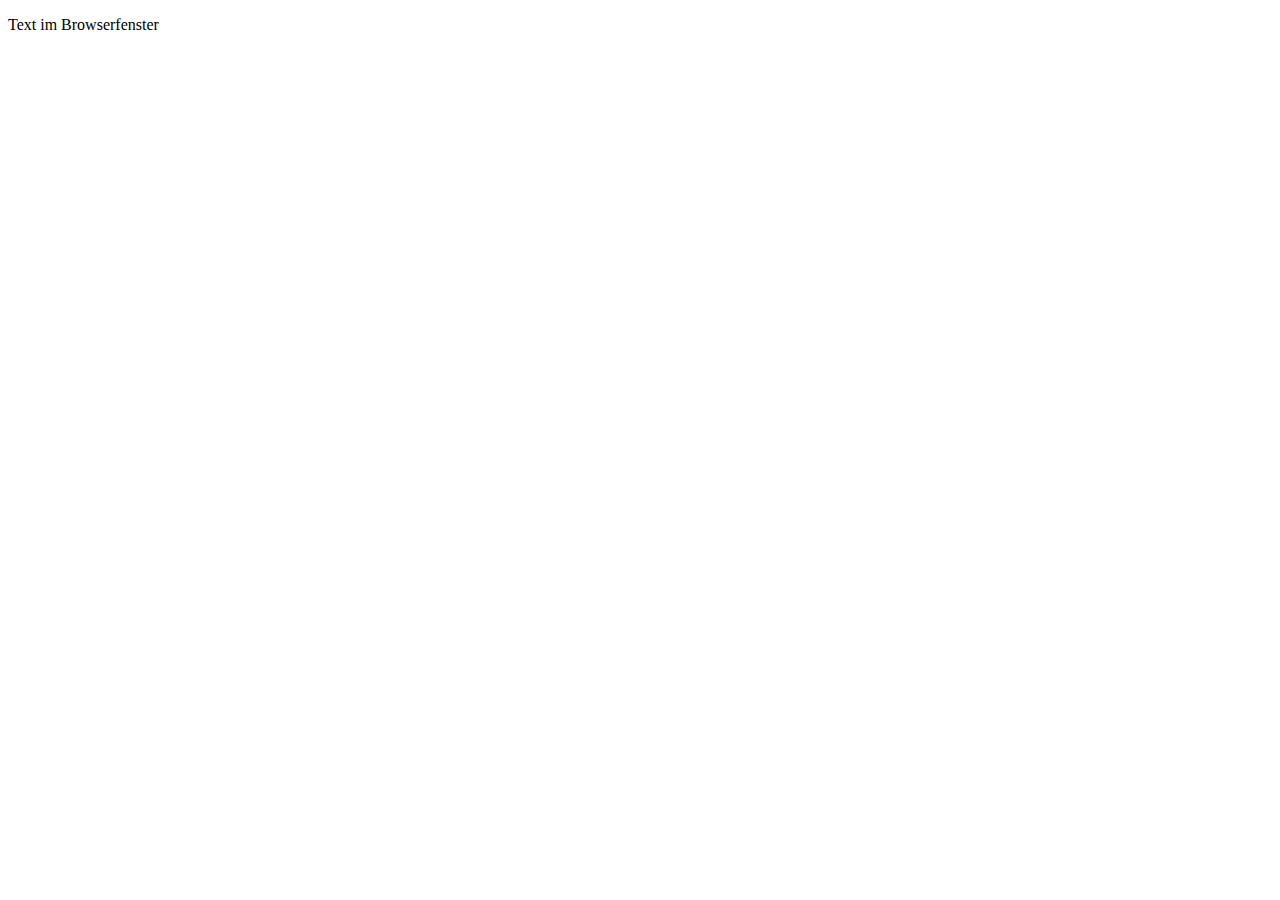
<file: index.html>
<!DOCTYPE html>
<html lang="de">
  <head>
    <meta charset="utf-8" />
    <meta name="viewport" content="width=device-width, initial-scale=1.0" />
    <title>Titel der Seite</title>
  </head>
  <body>
    <p>Text im Browserfenster</p>
  </body>
</html>
</file>
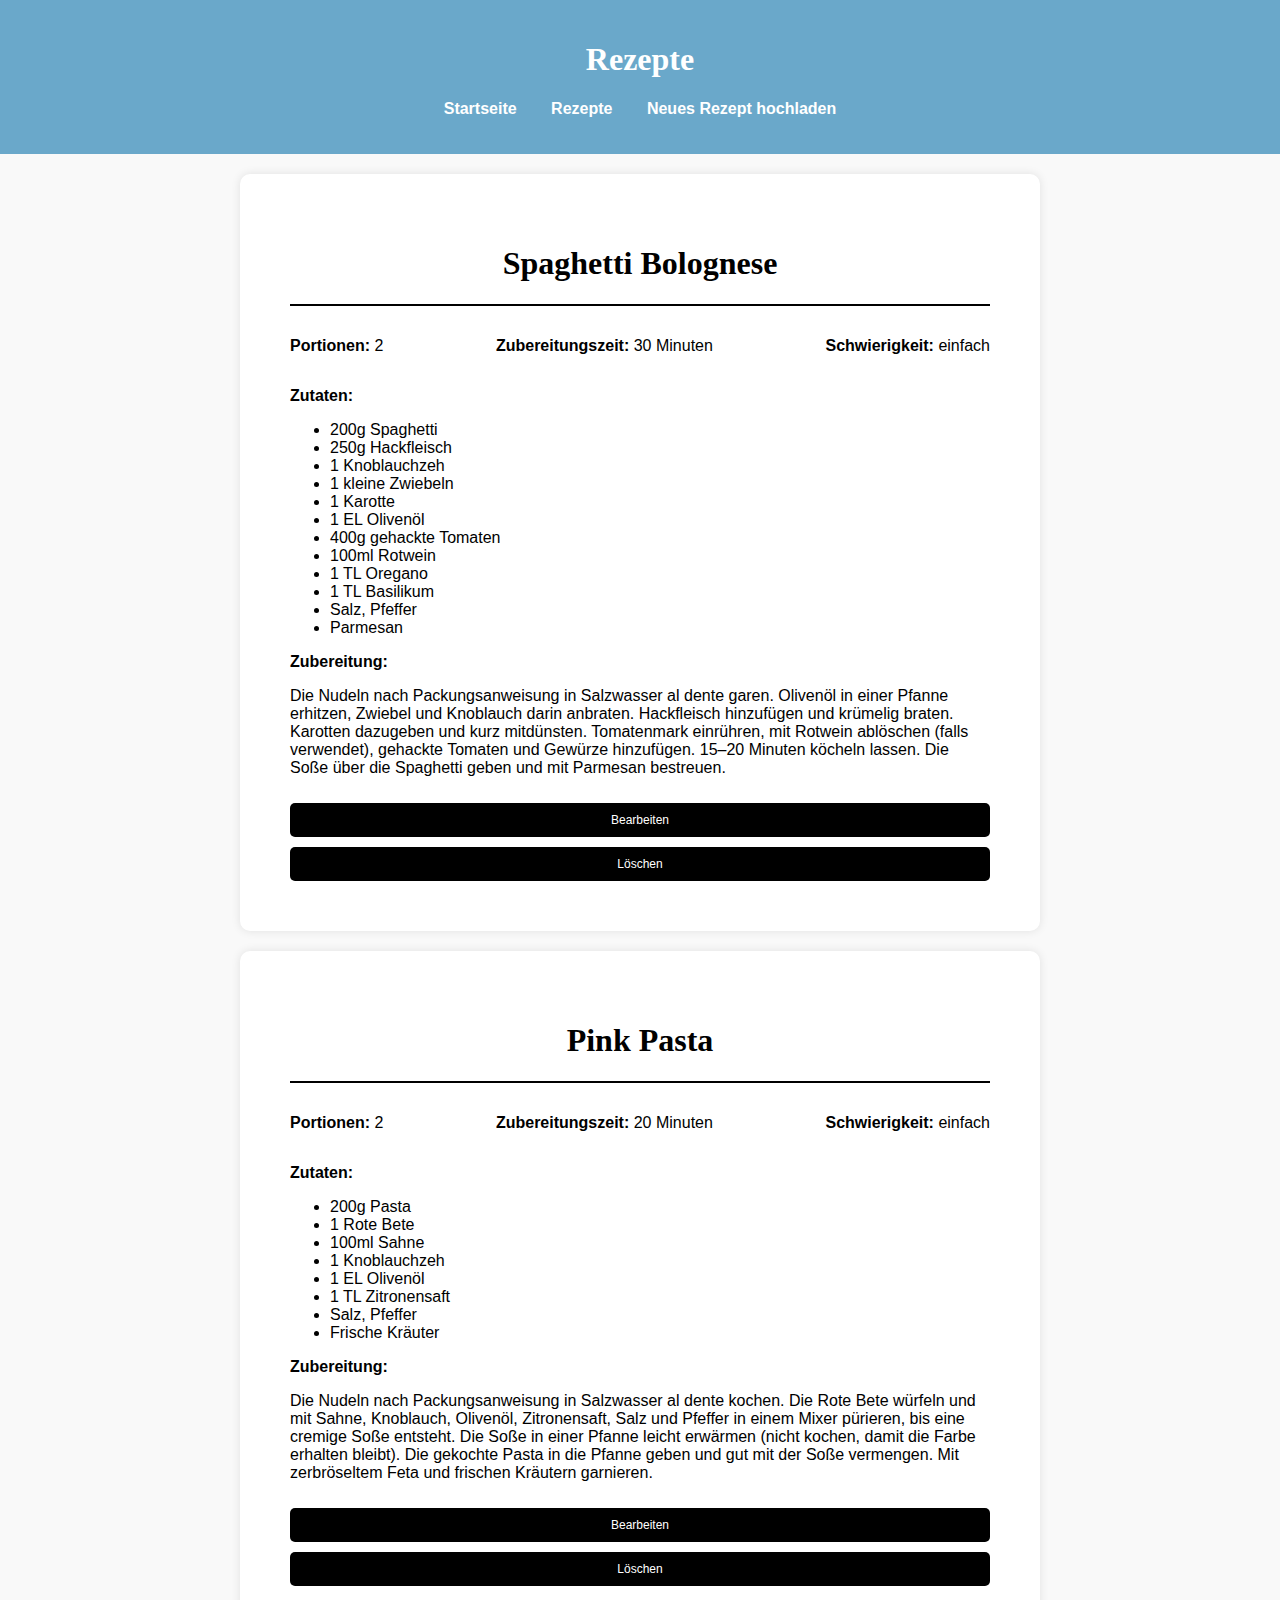
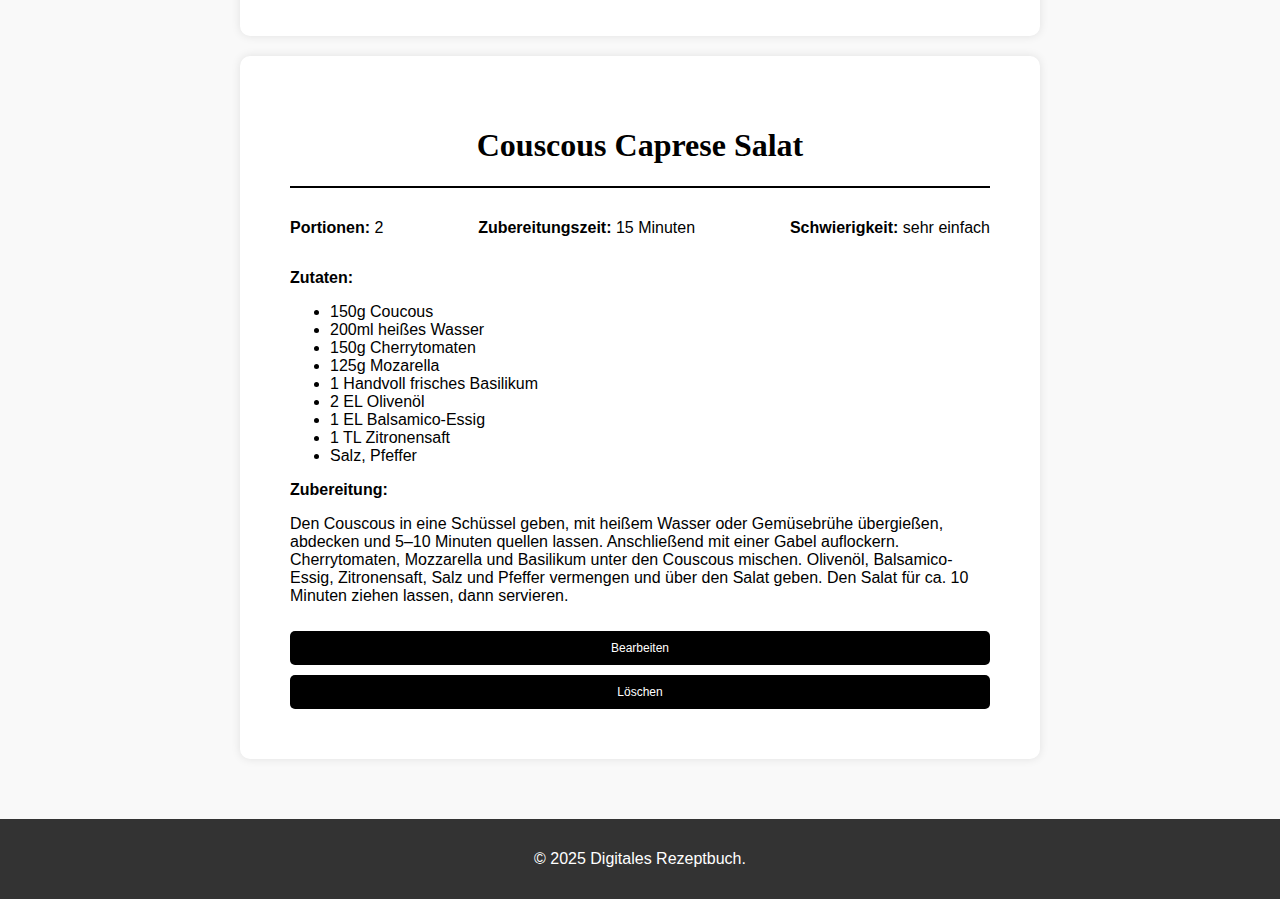
<file: Rezepte.html>
<!DOCTYPE html>
<html lang="de">
<head>
    <meta charset="UTF-8">
    <meta name="viewport" content="width=device-width, initial-scale=1.0">
    <title>Rezepte</title>
    <!-- Verweis auf die externe CSS-Dateien -->
    <link rel="stylesheet" href="Rezepte.css">
    
</head>

<body>
    <!-- Header -->
    <header>
        <h1>Rezepte</h1>
        <nav>
            <ul>
                <li><a href="./Startseite.html">Startseite</a></li>
                <li><a href="./Rezepte.html">Rezepte</a></li>
                <li><a href="./Rezeptliste.html">Neues Rezept hochladen</a></li>
            </ul>
        </nav>
    </header>

    <!-- Hauptbereich -->
    <main>
        
            <!--Rezept 1-->
            <div class="recipe-item">
                <h1>Spaghetti Bolognese</h1>
                <hr/>
                
                <div class="form-row">
                    <p><strong>Portionen:</strong> 2</p>
                    <p><strong>Zubereitungszeit:</strong> 30 Minuten</p>
                    <p><strong>Schwierigkeit:</strong> einfach</p>
                </div>
                <p><strong>Zutaten:</strong></p>
                    <ul>
                        <li>200g Spaghetti</li>
                        <li>250g Hackfleisch</li>
                        <li>1 Knoblauchzeh</li>
                        <li>1 kleine Zwiebeln</li>
                        <li>1 Karotte</li>
                        <li>1 EL Olivenöl</li>
                        <li>400g gehackte Tomaten</li>
                        <li>100ml Rotwein</li>
                        <li>1 TL Oregano</li>
                        <li>1 TL Basilikum</li>
                        <li>Salz, Pfeffer</li>
                        <li>Parmesan</li>
                    </ul>
                <p><strong>Zubereitung:</strong> </p>
                    <p>Die Nudeln nach Packungsanweisung in Salzwasser al dente garen.
                        Olivenöl in einer Pfanne erhitzen, Zwiebel und Knoblauch darin anbraten.
                        Hackfleisch hinzufügen und krümelig braten. Karotten dazugeben und kurz mitdünsten.
                        Tomatenmark einrühren, mit Rotwein ablöschen (falls verwendet), gehackte Tomaten und Gewürze hinzufügen. 15–20 Minuten köcheln lassen.
                        Die Soße über die Spaghetti geben und mit Parmesan bestreuen.</p>
                <button>Bearbeiten</button>
                <button>Löschen</button>
            </div>
            <!--Rezept 2-->
            <div class="recipe-item">
                <h1>Pink Pasta</h1>
                <hr/>
                <div class="form-row">
                    <p><strong>Portionen:</strong> 2</p>
                    <p><strong>Zubereitungszeit:</strong> 20 Minuten</p>
                    <p><strong>Schwierigkeit:</strong> einfach</p>
                </div>
                <p><strong>Zutaten:</strong></p>
                <ul>
                    <li>200g Pasta</li>
                    <li>1 Rote Bete</li>
                    <li>100ml Sahne</li>
                    <li>1 Knoblauchzeh</li>
                    <li>1 EL Olivenöl</li>
                    <li>1 TL Zitronensaft</li>
                    <li>Salz, Pfeffer</li>
                    <li>Frische Kräuter</li>
                </ul> 
                <p><strong>Zubereitung:</strong> </p>
                    <p> Die Nudeln nach Packungsanweisung in Salzwasser al dente kochen.
                        Die Rote Bete würfeln und mit Sahne, Knoblauch, Olivenöl, Zitronensaft, Salz und Pfeffer in einem Mixer pürieren, bis eine cremige Soße entsteht.
                        Die Soße in einer Pfanne leicht erwärmen (nicht kochen, damit die Farbe erhalten bleibt).
                        Die gekochte Pasta in die Pfanne geben und gut mit der Soße vermengen.
                        Mit zerbröseltem Feta und frischen Kräutern garnieren.</p>
                <button>Bearbeiten</button>
                <button>Löschen</button>
            </div>
            <!--Rezept 3-->
            <div class="recipe-item">
                <h1>Couscous Caprese Salat</h1>
                <hr/>
                <div class="form-row">
                    <p><strong>Portionen:</strong> 2</p>
                    <p><strong>Zubereitungszeit:</strong> 15 Minuten</p>
                    <p><strong>Schwierigkeit:</strong> sehr einfach</p>
                </div>
                    <p><strong>Zutaten:</strong></p>
                            <ul>
                            <li>150g Coucous</li>
                            <li>200ml heißes Wasser</li>
                            <li>150g Cherrytomaten</li>
                            <li>125g Mozarella</li>
                            <li>1 Handvoll frisches Basilikum</li>
                            <li>2 EL Olivenöl</li>
                            <li>1 EL Balsamico-Essig</li>
                            <li>1 TL Zitronensaft</li>
                            <li>Salz, Pfeffer</li>
                            </ul>
                    
                    
                <p><strong>Zubereitung:</strong> </p>
                    <p>Den Couscous in eine Schüssel geben, mit heißem Wasser oder Gemüsebrühe übergießen, abdecken und 5–10 Minuten quellen lassen. Anschließend mit einer Gabel auflockern.
                        Cherrytomaten, Mozzarella und Basilikum unter den Couscous mischen.
                        Olivenöl, Balsamico-Essig, Zitronensaft, Salz und Pfeffer vermengen und über den Salat geben.
                        Den Salat für ca. 10 Minuten ziehen lassen, dann servieren.</p>
                <button>Bearbeiten</button>
                <button>Löschen</button>
            </div>
        
         
    </main>

    <!-- Footer -->
    <footer>
        <p>&copy; 2025 Digitales Rezeptbuch.</p>
    </footer>

</body>
</html>
</file>
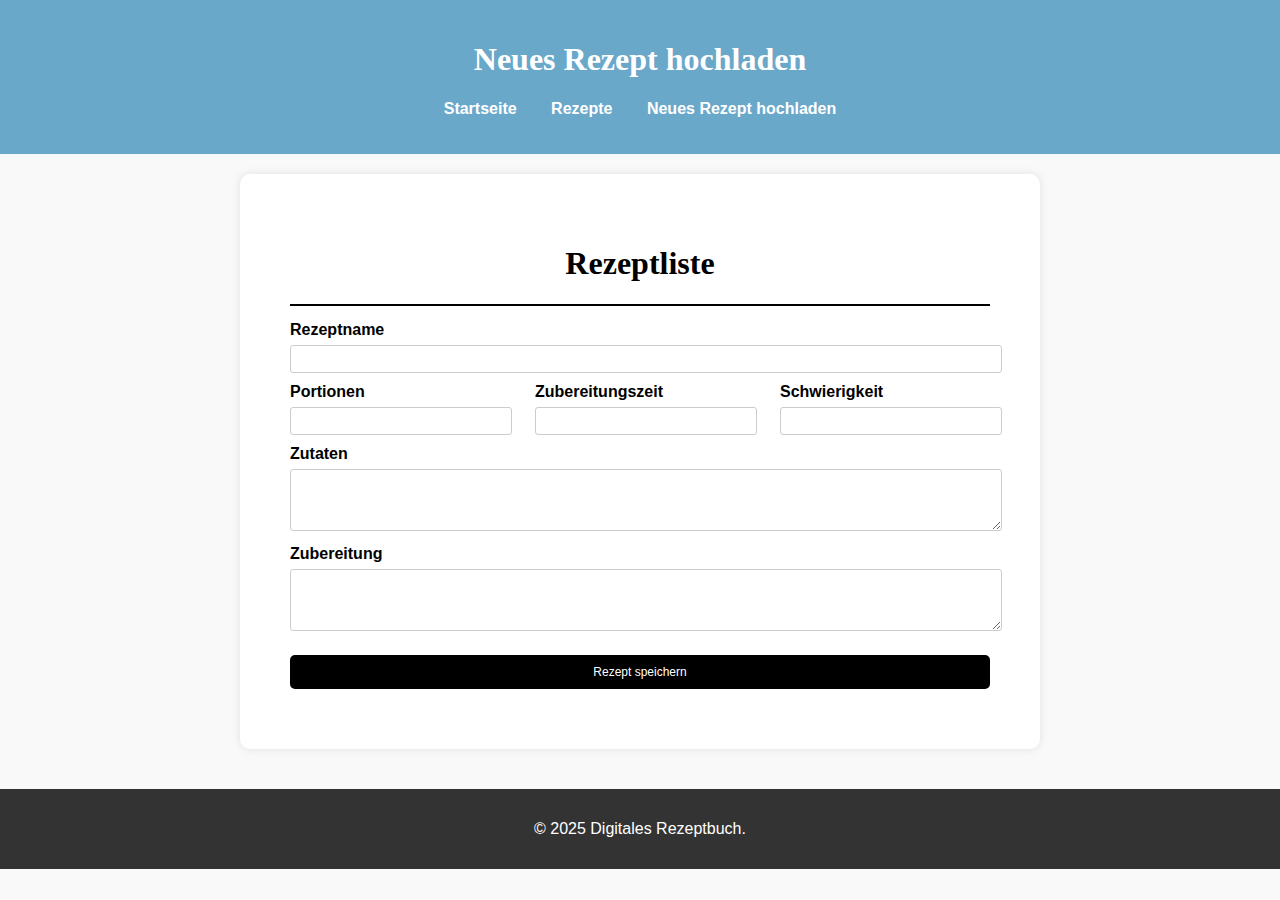
<file: Rezeptliste.html>
<!DOCTYPE html>
<html lang="de">
<head>
    <meta charset="UTF-8">
    <meta name="viewport" content="width=device-width, initial-scale=1.0">
    <title>Neues Rezept hochladen</title>
    <link rel="stylesheet" href="Rezeptliste.css">
    
</head>
<body>
    <!-- Header -->
    <header>
        <h1>Neues Rezept hochladen</h1>
        <nav>
            <ul>
                <li><a href="./Startseite.html">Startseite</a></li>
                <li><a href="./Rezepte.html">Rezepte</a></li>
                <li><a href="./Rezeptliste.html">Neues Rezept hochladen</a></li>
            </ul>
        </nav>
    </header>

    <!-- Hauptbereich -->
    <main>
        <div class="recipe-card">
            <h1>Rezeptliste</h1>
            <hr>
            <!-- Rezeptformular -->
            <div class="form-section">
                <label>Rezeptname</label>
                <input type="text">
            </div>
            <div class="form-row">
                <div class="form-section">
                    <label>Portionen</label>
                    <input type="text">
                </div>
                <div class="form-section">
                    <label>Zubereitungszeit</label>
                    <input type="text">
                </div>
                <div class="form-section">
                    <label>Schwierigkeit</label>
                    <input type="text">
                </div>
            </div>
            <div class="form-section">
                <label>Zutaten</label>
                <textarea></textarea>
            </div>
    
            <div class="form-section">
                <label>Zubereitung</label>
                <textarea></textarea>
            </div>
    
            
            
            <div class="form-section">
            <button>Rezept speichern</button>
            </div>
    </main>

    <!-- Footer -->
    <footer>
        <p>&copy; 2025 Digitales Rezeptbuch.</p>
    </footer>

</body>
</html>
</file>
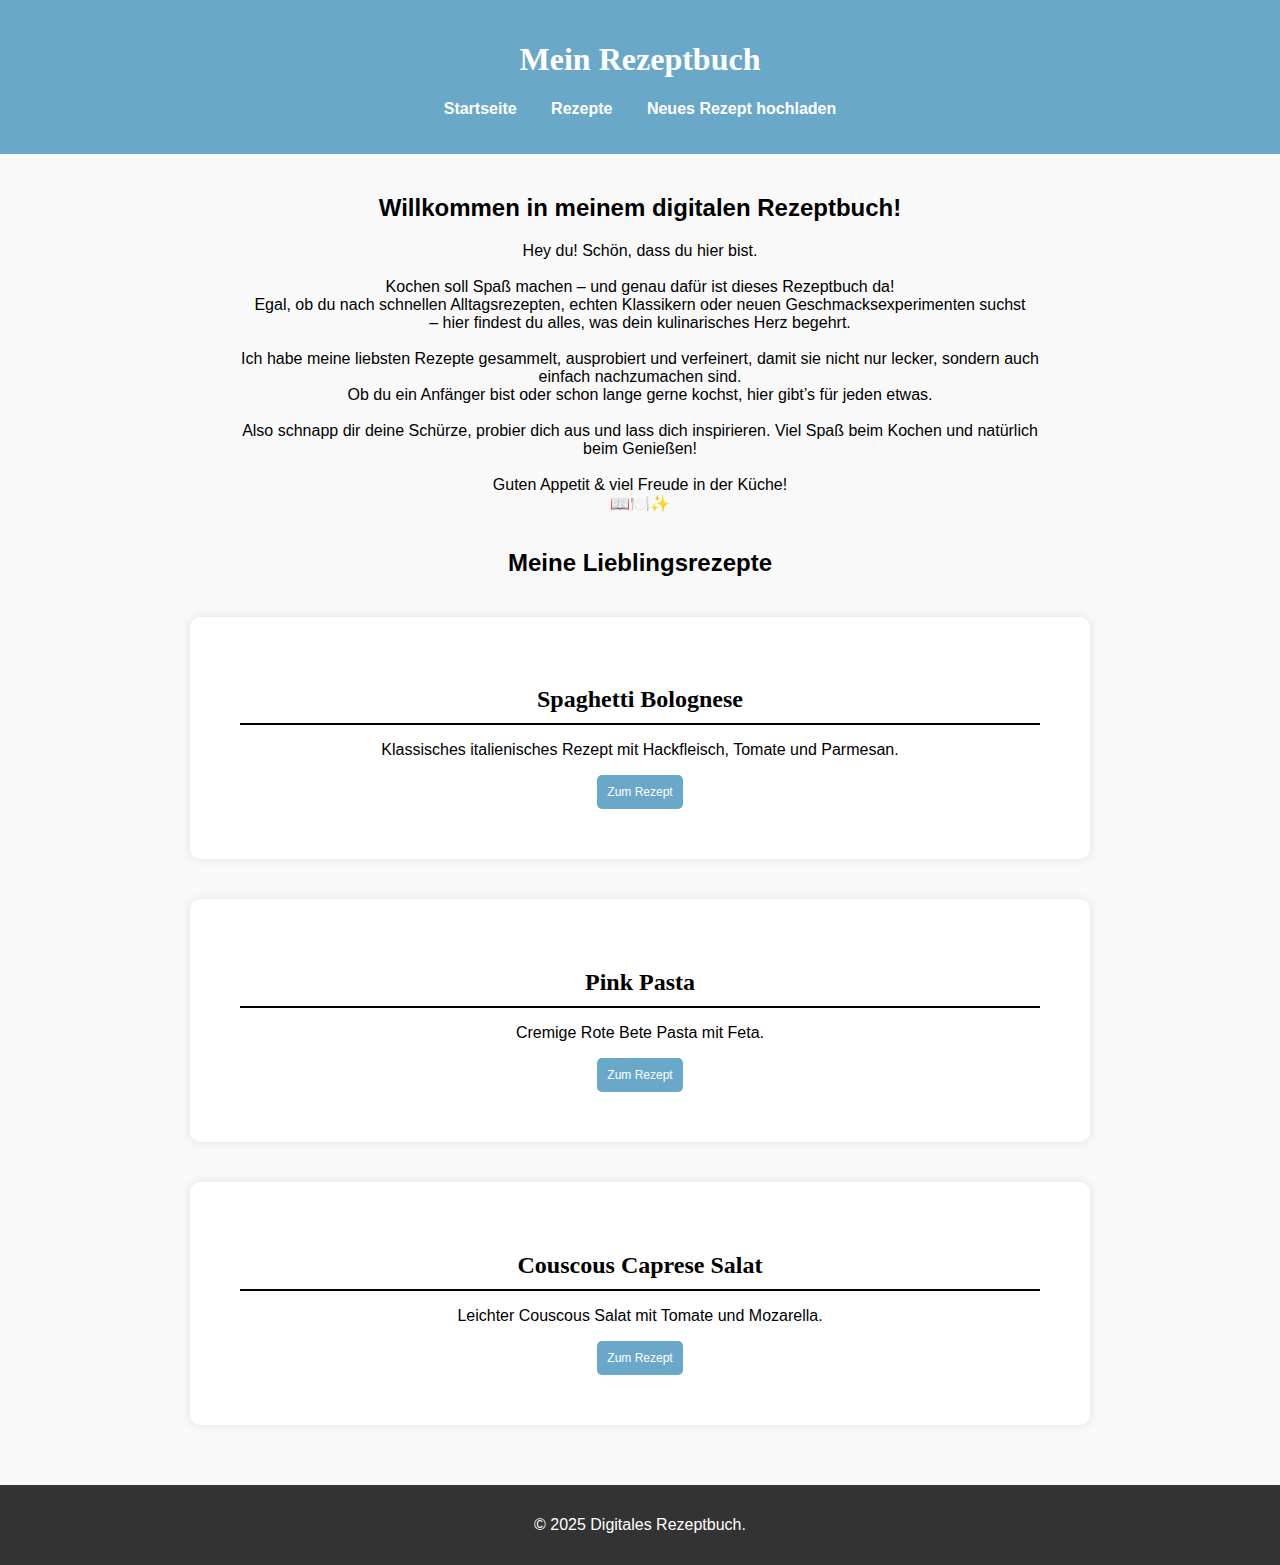
<file: Startseite.html>
<!DOCTYPE html>
<html lang="de">
<head>
    <meta charset="UTF-8">
    <meta name="viewport" content="width=device-width, initial-scale=1.0">
    <title>Mein Rezeptbuch</title>
    <!-- Verweis auf die externe CSS-Datei -->
    <link rel="stylesheet" href="Startseite.css">
   
</head>

<body>
    <!-- Header -->
    <header>
        <h1>Mein Rezeptbuch</h1>
        <!--Navigation-->
        <nav>
            <ul>
                <li><a href="./Startseite.html">Startseite</a></li>
                <li><a href="./Rezepte.html">Rezepte</a></li>
                <li><a href="./Rezeptliste.html">Neues Rezept hochladen</a></li>
            </ul>
        </nav>
    </header>

    <!-- Hauptbereich -->
    <main>
         <div class="Willkommen">
            <h2>Willkommen in meinem digitalen Rezeptbuch!</h2>
                <p>Hey du! Schön, dass du hier bist.<br />
                    <br/>
                    Kochen soll Spaß machen – und genau dafür ist dieses Rezeptbuch da! <br/>
                    Egal, ob du nach schnellen Alltagsrezepten, echten Klassikern oder neuen Geschmacksexperimenten suchst <br/>
                    – hier findest du alles, was dein kulinarisches Herz begehrt.<br />
                    <br/>
                    Ich habe meine liebsten Rezepte gesammelt, ausprobiert und verfeinert, damit sie nicht nur lecker, sondern auch einfach nachzumachen sind. <br/>
                    Ob du ein Anfänger bist oder schon lange gerne kochst, hier gibt’s für jeden etwas.<br />
                    <br/>
                    Also schnapp dir deine Schürze, probier dich aus und lass dich inspirieren. Viel Spaß beim Kochen und natürlich beim Genießen!<br />
                    <br/>
                    Guten Appetit & viel Freude in der Küche!<br />
                    📖🍽️✨</p>
        </div>
            
        <div class="recipe-container">
            <h2>Meine Lieblingsrezepte</h2>
            
            <div class="recipe-pins">
                <h2>Spaghetti Bolognese</h2>
                <hr/>
                <p>Klassisches italienisches Rezept mit Hackfleisch, Tomate und Parmesan.</p>
                <button>Zum Rezept</button>
                </div>
                <div class="recipe-pins">
                <h2>Pink Pasta</h2>
                <hr/>
                <p>Cremige Rote Bete Pasta mit Feta.</p>
                <button>Zum Rezept</button>
                </div>
                <div class="recipe-pins">
                <h2>Couscous Caprese Salat</h2>
                <hr/>
                <p>Leichter Couscous Salat mit Tomate und Mozarella.</p>
                <button>Zum Rezept</button>
            </div>
             
        </div>
    </main>

    <!-- Footer -->
    <footer>
        <p>&copy; 2025 Digitales Rezeptbuch.</p>
    </footer>

</body>
</html>
</file>
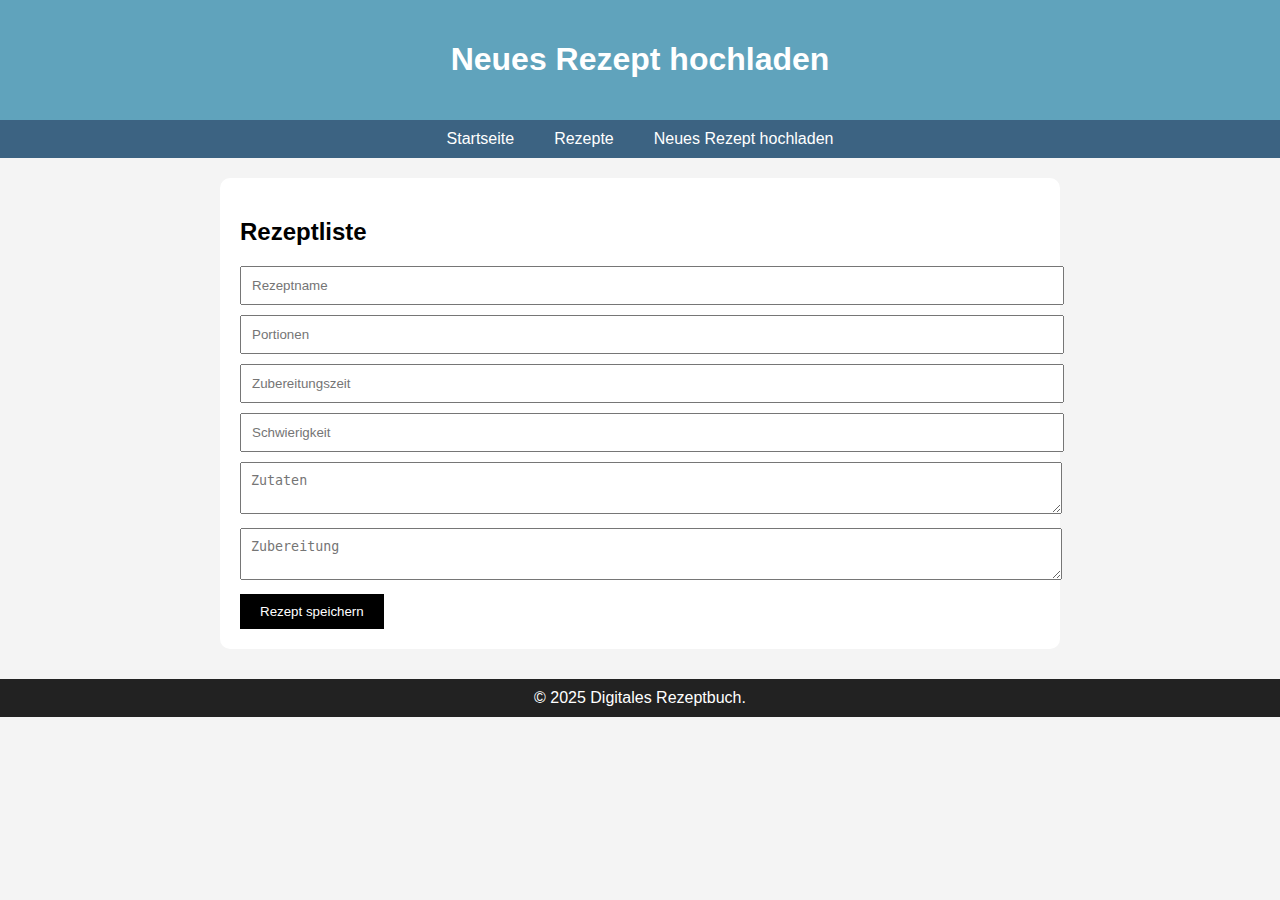
<file: Test Aufgabe/neu.html>
<!DOCTYPE html>
<html lang="de">
<head>
  <meta charset="UTF-8" />
  <title>Neues Rezept hochladen</title>
  <link rel="stylesheet" href="style.css" />
</head>
<body>
  <header>
    <h1>Neues Rezept hochladen</h1>
  </header>
  <nav>
    <a href="index.html">Startseite</a>
    <a href="rezepte.html">Rezepte</a>
    <a href="neu.html">Neues Rezept hochladen</a>
  </nav>
  <div class="container">
    <h2>Rezeptliste</h2>
    <form id="rezeptForm">
      <input type="text" placeholder="Rezeptname" id="name" required />
      <input type="text" placeholder="Portionen" id="portionen" />
      <input type="text" placeholder="Zubereitungszeit" id="zeit" />
      <input type="text" placeholder="Schwierigkeit" id="schwierigkeit" />
      <textarea placeholder="Zutaten" id="zutaten"></textarea>
      <textarea placeholder="Zubereitung" id="zubereitung"></textarea>
      <button type="submit">Rezept speichern</button>
    </form>
  </div>
  <footer>
    © 2025 Digitales Rezeptbuch.
  </footer>
  <script src="script.js"></script>
</body>
</html>
</file>
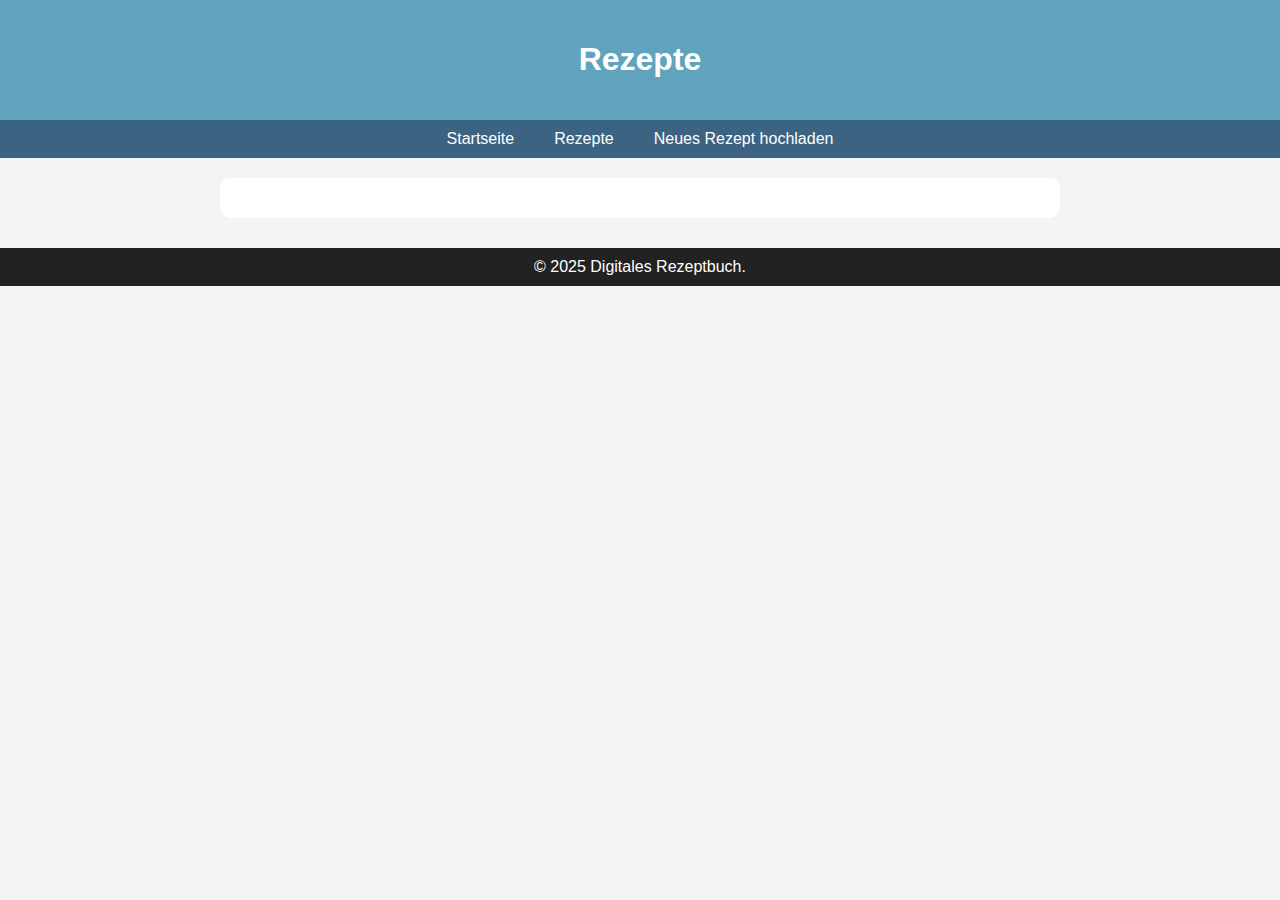
<file: Test Aufgabe/rezepte.html>
<!DOCTYPE html>
<html lang="de">
<head>
  <meta charset="UTF-8" />
  <title>Rezepte</title>
  <link rel="stylesheet" href="style.css" />
</head>
<body>
  <header>
    <h1>Rezepte</h1>
  </header>
  <nav>
    <a href="index.html">Startseite</a>
    <a href="rezepte.html">Rezepte</a>
    <a href="neu.html">Neues Rezept hochladen</a>
  </nav>
  <div class="container" id="rezeptContainer">
    <!-- Rezepte werden hier eingefügt -->
  </div>
  <footer>
    © 2025 Digitales Rezeptbuch.
  </footer>
  <script src="script.js"></script>
</body>
</html>
</file>
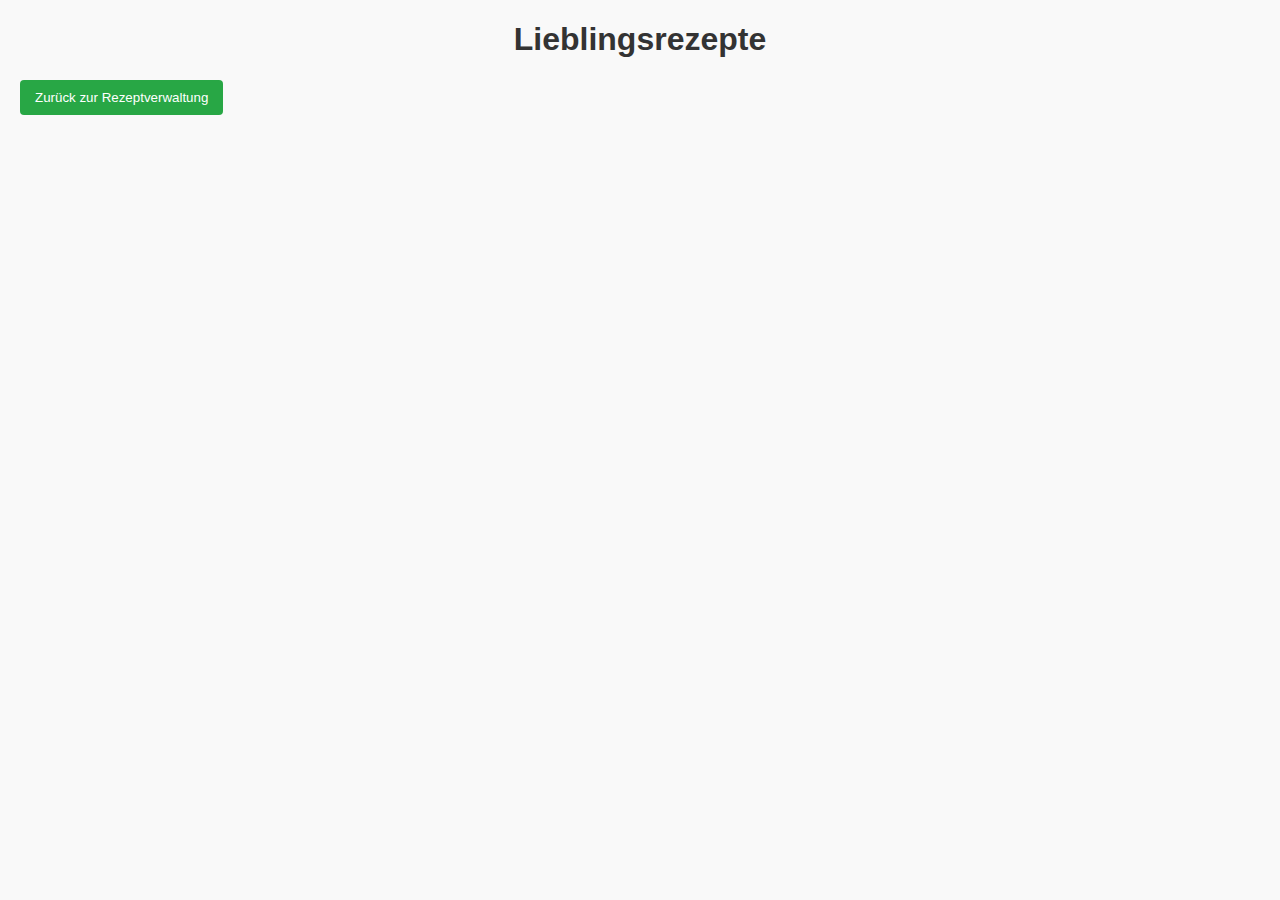
<file: Tester/favoriten.html>
<!DOCTYPE html>
<html lang="de">
<head>
    <meta charset="UTF-8">
    <meta name="viewport" content="width=device-width, initial-scale=1.0">
    <link rel="stylesheet" href="webseite.css">
    <title>Lieblingsrezepte</title>
</head>
<body>
    <h1>Lieblingsrezepte</h1>
    <button onclick="window.location.href='webseite.html'">Zurück zur Rezeptverwaltung</button>
    <ul id="favoritesList"></ul>

    <script src="webseite.js"></script>
</body>
</html>
</file>
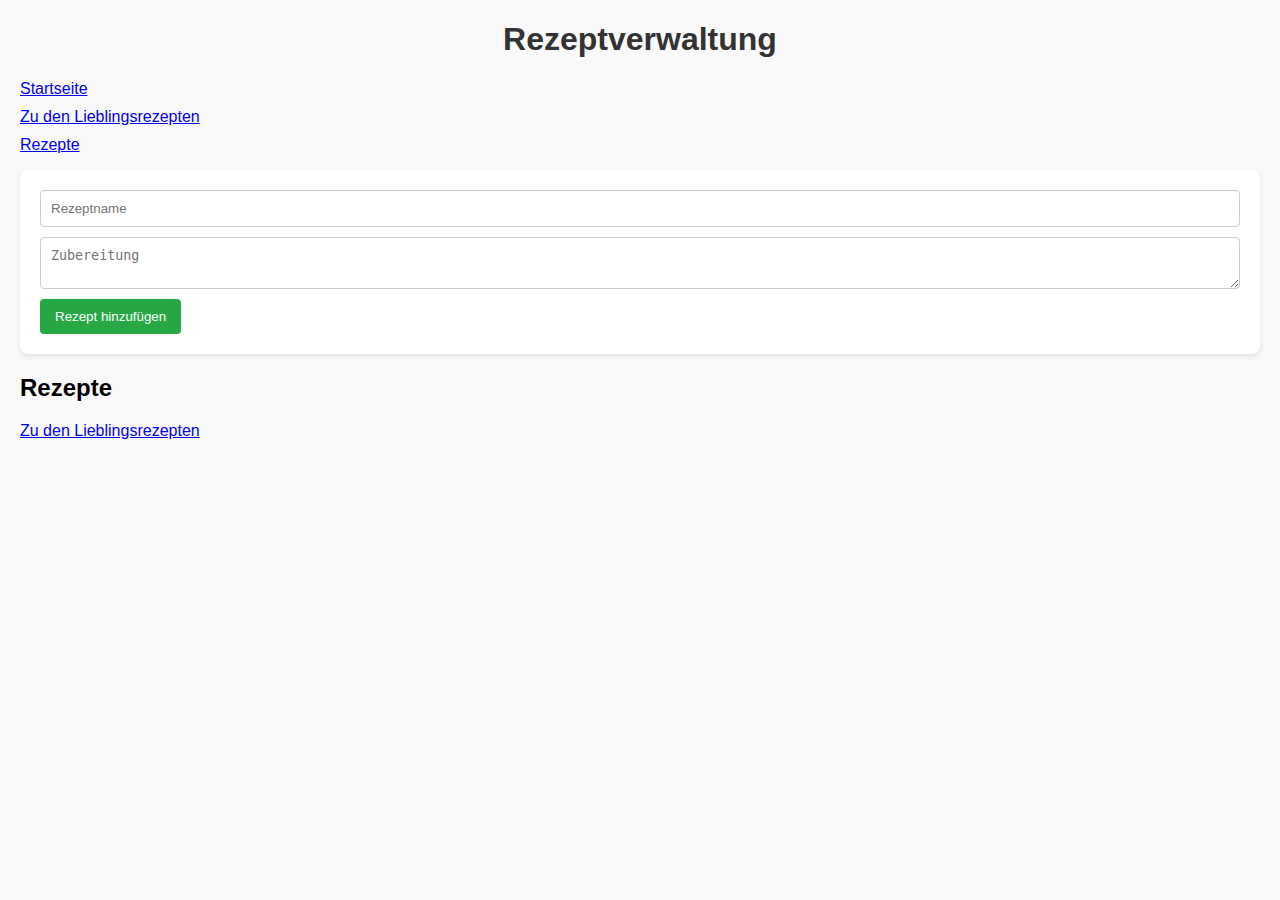
<file: Tester/webseite.html>
<!DOCTYPE html>
<html lang="de">
<head>
    <meta charset="UTF-8">
    <meta name="viewport" content="width=device-width, initial-scale=1.0">
    <link rel="stylesheet" href="webseite.css">
    <script src="webseite.js"></script>
    <title>Rezeptverwaltung</title>
</head>
<body>
    <!--Header-->
    <header>
        <h1>Rezeptverwaltung</h1>
    </header>
<!--Navigation-->
    <nav>
        <ul>
            <li><a href="./webseite.html">Startseite</a></li>
            <li><a href="./favoriten.html">Zu den Lieblingsrezepten</a></li>
            <li><a href="./Rezepte.html">Rezepte</a></li>
        </ul>
    </nav>
<main>
    <form id="recipeForm">
        <input type="text" id="recipeName" placeholder="Rezeptname" required>
        <textarea id="recipeInstructions" placeholder="Zubereitung" required></textarea>
        <button type="submit">Rezept hinzufügen</button>
    </form>
    <h2>Rezepte</h2>
    <ul id="recipeList"></ul>
    <a href="favoriten.html">Zu den Lieblingsrezepten</a>

</main>
    
</body>
</html>
</file>
<file: Rezepte.css>
/* Allgemeine Stile */
body {
    font-family: Arial, sans-serif;
    margin: 0;
    padding: 0;
    background-color: #f9f9f9;
}

/* Header */
header {
    background-color: #6aa8ca;
    color: white;
    padding: 20px;
    text-align: center;
}
header h1{
    font-family: 'Georgia', serif;
}

nav ul {
    list-style: none;
    padding: 0;
}

nav ul li {
    display: inline;
    margin: 0 15px;
}

nav ul li a {
    color: white;
    text-decoration: none;
    font-weight: bold;
}

/* Hauptbereich */
main {
    padding: 20px;
    display: flex;
    justify-content: center;
    flex-wrap: wrap;
    max-width: 800px;
    margin: 0 auto;

}

/* Einzelne Rezepte */
.recipe-item {
    background: white;
    padding: 50px;
    margin-bottom: 20px;
    width:800px;
    border-radius: 10px;
    box-shadow: 0 0 10px rgba(0, 0, 0, 0.1);
}

.recipe-item h1 {
    text-align: center;
    font-family: 'Georgia', serif;
}
hr {
    border: 1px solid black;
    margin-bottom: 15px;
}
/*Eingabekategorien in Reihe*/
.form-row {
    display: flex;
    justify-content: space-between;
}

.form-row .recipe-item{
    width: 10%;
}

/*Speichern und Bearbeiten*/
button {
    width: 100%;
    padding: 10px;
    background-color: #000;
    color: white;
    border: none;
    border-radius: 5px;
    cursor: pointer;
    margin-top: 10px;
    font-size: 12px;
}
button:hover {
    background-color: #c3c3c3;
}

/* Footer */
footer {
    background-color: #333;
    color: white;
    text-align: center;
    padding: 15px;
    margin-top: 20px;
}
</file>
<file: Rezeptliste.css>
/* Allgemeine Stile */
body {
    font-family: Arial, sans-serif;
    margin: 0;
    padding: 0;
    background-color: #f9f9f9;
}

/* Header */
header {
    background-color: #6aa8ca;
    color: white;
    padding: 20px;
    text-align: center;
}
header h1{
    font-family: 'Georgia', serif;
}

nav ul {
    list-style: none;
    padding: 0;
}

nav ul li {
    display: inline;
    margin: 0 15px;
}

nav ul li a {
    color: white;
    text-decoration: none;
    font-weight: bold;
}

/* Hauptbereich */
main {
    padding: 20px;
    display: flex;
    justify-content: center;
    flex-wrap: wrap;
    margin: 0 auto;
    max-width: 800px;
}

/* Rezeptliste */
.recipe-card {
    background: white;
    padding: 50px;
    width: 800px;
    box-shadow: 0 0 10px rgba(0, 0, 0, 0.1);
    border-radius: 10px;
}

.recipe-card h1 {
    text-align: center;
    font-family: 'Georgia', serif;
}

hr {
    border: 1px solid black;
    margin-bottom: 15px;
}
/*einzelne Eingabekategorien*/
.form-section {
    margin-bottom: 10px;
}
/*Eingabekategorien in Reihe*/
.form-row {
    display: flex;
    justify-content: space-between;
}

.form-row .form-section {
    width: 30%;
}
/*Name des Eingabefelds*/
label {
    font-weight: bold;
    display: block;
    font-size: 16px;
    margin-bottom: 3px;
}

input, textarea {
    width: 100%;
    padding: 5px;
    margin-top: 3px;
    border: 1px solid #ccc;
    border-radius: 3px;
    font-size: 14px;
}
textarea {
    height: 50px;
}



/*Rezept speichern*/
button {
    width: 100%;
    padding: 10px;
    background-color: #000;
    color: white;
    border: none;
    border-radius: 5px;
    cursor: pointer;
    margin-top: 10px;
    font-size: 12px;
}
button:hover {
    background-color: #c3c3c3;
}
/* Footer */
footer {
    background-color: #333;
    color: white;
    text-align: center;
    padding: 15px;
    margin-top: 20px;
}
</file>
<file: Startseite.css>
/* Allgemeine Stile */
body {
    font-family: Arial, sans-serif;
    margin: 0;
    padding: 0;
    background-color: #f9f9f9;
}

/* Header */
header {
    background-color: #6aa8ca;
    color: white;
    padding: 20px;
    text-align: center;
}
header h1{
    font-family: 'Georgia', serif;
}

nav ul {
    list-style: none;
    padding: 0;
}

nav ul li {
    display: inline;
    margin: 0 15px;
}

nav ul li a {
    color: white;
    text-decoration: none;
    font-weight: bold;
}

/* Hauptbereich */
main {
    display: flex;
    justify-content: center;
    flex-wrap: wrap;
    max-width: 800px;
    margin: 0 auto;
    padding: 20px;
}

/* Willkommen*/
.Willkommen{
    text-align:center;
    
}
/*alle Lieblingsrezepte in einem Block*/
.recipe-container {
    display: flex;
    justify-content: center;
    gap: 20px;
    flex-wrap: wrap;
}
/* einzelne Lieblingsrezepte*/
.recipe-pins {
    background: white;
    padding: 50px;
    margin-bottom: 20px;
    width: 800px;
    border-radius: 10px;
    box-shadow: 0 0 10px rgba(0, 0, 0, 0.1);
    text-align: center;
}
.recipe-pins h2 {
    margin-bottom: 10px;
    font-family: 'Georgia', serif;
}
hr{
    border: 1px solid black;
}
/*Zum Rezept*/
.recipe-pins button {
    padding: 10px; 
    background-color: #6aa8ca;
    color: white;
    border: none;
    border-radius: 5px;
    cursor: pointer;
    font-size: 12px;
}
.recipe-pins button:hover{
    background-color: #c3c3c3;
}

/* Footer */
footer {
    background-color: #333;
    color: white;
    text-align: center;
    padding: 15px;
    margin-top: 20px;
}
</file>
<file: Test Aufgabe/style.css>
body {
  font-family: Arial, sans-serif;
  margin: 0;
  background: #f4f4f4;
}

header {
  background-color: #60a3bc;
  color: white;
  padding: 20px;
  text-align: center;
}

nav {
  background-color: #3c6382;
  display: flex;
  justify-content: center;
}

nav a {
  color: white;
  padding: 10px 20px;
  text-decoration: none;
}

nav a:hover {
  background-color: #82ccdd;
}

.container {
  max-width: 800px;
  margin: auto;
  padding: 20px;
  background: white;
  margin-top: 20px;
  border-radius: 10px;
}

form input, form textarea {
  width: 100%;
  padding: 10px;
  margin-bottom: 10px;
}

form button {
  padding: 10px 20px;
  background: black;
  color: white;
  border: none;
  cursor: pointer;
}

.rezept {
  border: 1px solid #ccc;
  padding: 15px;
  margin-bottom: 15px;
  border-radius: 10px;
}

.rezept h2 {
  margin-top: 0;
}

footer {
  background: #222;
  color: white;
  text-align: center;
  padding: 10px;
  margin-top: 30px;
}
</file>
<file: Tester/webseite.css>
body {
    font-family: Arial, sans-serif;
    margin: 20px;
    background-color: #f9f9f9;
}

h1 {
    text-align: center;
    color: #333;
}

form {
    margin-bottom: 20px;
    padding: 20px;
    background-color: #fff;
    border-radius: 8px;
    box-shadow: 0 2px 5px rgba(0, 0, 0, 0.1);
}

input, textarea {
    display: block;
    margin-bottom: 10px;
    width: calc(100% - 22px);
    padding: 10px;
    border: 1px solid #ccc;
    border-radius: 4px;
}

button {
    padding: 10px 15px;
    background-color: #28a745;
    color: white;
    border: none;
    border-radius: 4px;
    cursor: pointer;
}

button:hover {
    background-color: #218838;
}

.recipe-card {
    background-color: #fff;
    border-radius: 8px;
    box-shadow: 0 2px 5px rgba(0, 0, 0, 0.1);
    margin: 10px 0;
    padding: 15px;
}

.recipe-card h3 {
    margin: 0 0 10px;
    color: #333;
}

.recipe-card p {
    margin: 0 0 10px;
    color: #555;
}

.recipe-actions {
    display: flex;
    justify-content: space-between;
}

ul {
    list-style-type: none;
    padding: 0;
}

li {
    margin: 10px 0;
}

.favorites {
    margin-top: 20px;
}

.favorites h2 {
    color: #333;
}
</file>
